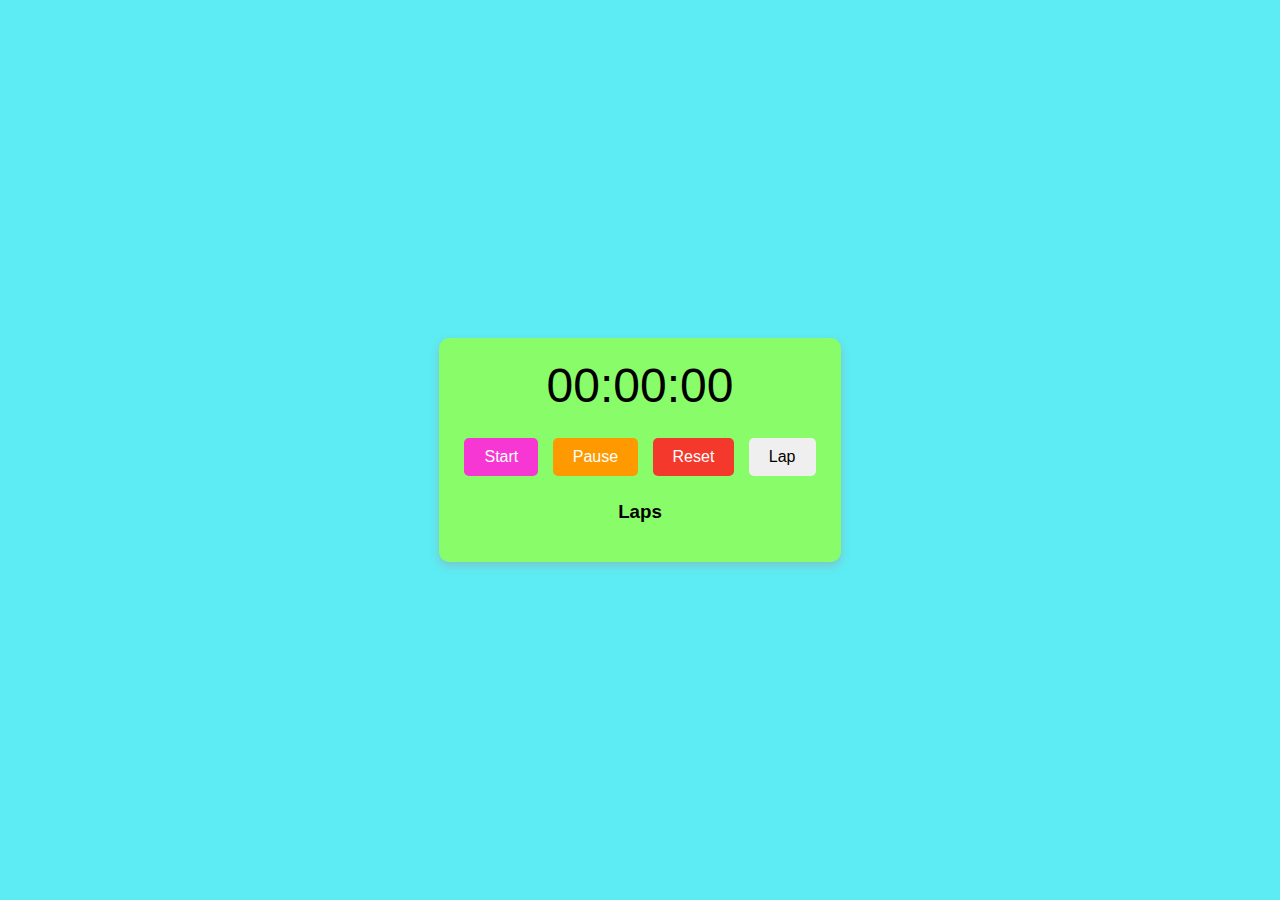
<file: index.html>
<!DOCTYPE html>
<html lang="en">
<head>
    <meta charset="UTF-8">
    <meta name="viewport" content="width=device-width, initial-scale=1.0">
    <title>Stopwatch</title>
    <link rel="stylesheet" href="style.css">
</head>
<body>
    <div class="stopwatch">
        <div class="time" id="display">00:00:00</div>
        <div class="buttons">
            <button class="start" id="start">Start</button>
            <button class="pause" id="pause">Pause</button>
            <button class="reset" id="reset">Reset</button>
            <button class="lap" id="lap">Lap</button>
        </div>
        <div class="laps">
            <h3>Laps</h3>
            <ul id="laps"></ul>
        </div>
    </div>
    <script src="script.js"></script>
</body>
</html>
</file>
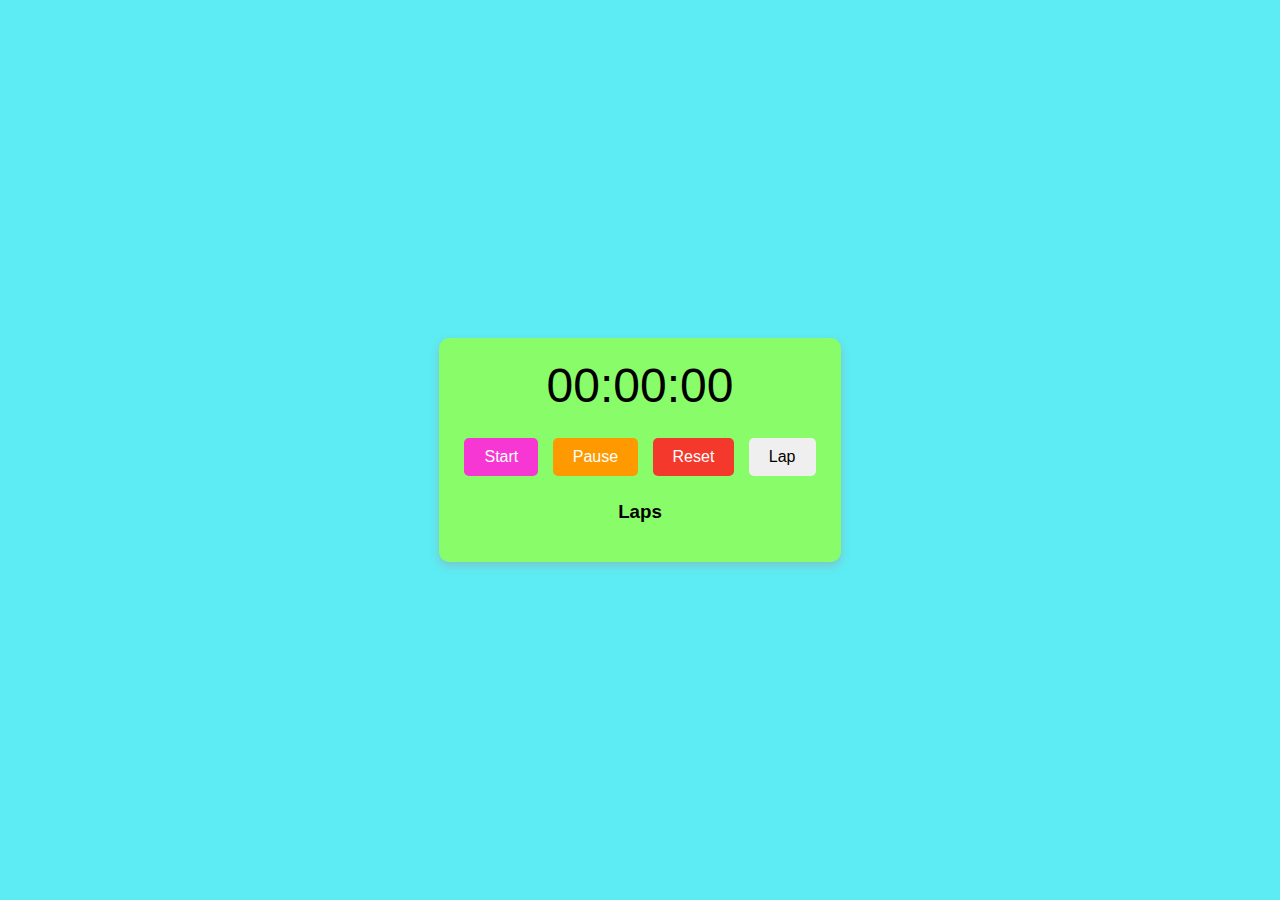
<file: stopwatch.html>
<!DOCTYPE html>
<html lang="en">
<head>
    <meta charset="UTF-8">
    <meta name="viewport" content="width=device-width, initial-scale=1.0">
    <title>Stopwatch</title>
    <link rel="stylesheet" href="style.css">
</head>
<body>
    <div class="stopwatch">
        <div class="time" id="display">00:00:00</div>
        <div class="buttons">
            <button class="start" id="start">Start</button>
            <button class="pause" id="pause">Pause</button>
            <button class="reset" id="reset">Reset</button>
            <button class="lap" id="lap">Lap</button>
        </div>
        <div class="laps">
            <h3>Laps</h3>
            <ul id="laps"></ul>
        </div>
    </div>
    <script src="script.js"></script>
</body>
</html>
</file>
<file: style.css>
body {
    font-family: Arial, sans-serif;
    display: flex;
    justify-content: center;
    align-items: center;
    height: 100vh;
    margin: 0;
    background-color: hsl(183, 87%, 66%);
}

.stopwatch {
    text-align: center;
    background: hsl(107, 96%, 70%);
    padding: 20px;
    border-radius: 10px;
    box-shadow: 0 4px 10px hsla(0, 85%, 55%, 0.2);
}

.time {
    font-size: 3rem;
    margin-bottom: 20px;
}

.buttons button {
    font-size: 1rem;
    padding: 10px 20px;
    margin: 5px;
    border: none;
    border-radius: 5px;
    cursor: pointer;
    transition: background-color 0.3s;
}

.buttons button:hover {
    opacity: 0.9;
}

.start {
    background-color: hsl(311, 91%, 59%);
    color: #fff;
}

.pause {
    background-color: hsl(36, 100%, 50%);
    color: #fff;
}

.reset {
    background-color: #f4392c;
    color: #fff;
}

.laps {
    margin-top: 20px;
}

.laps ul {
    list-style: none;
    padding: 0;
}

.laps li {
    padding: 5px;
    background: hsl(236, 36%, 91%);
    margin: 5px 0;
    border-radius: 5px;
}
</file>
